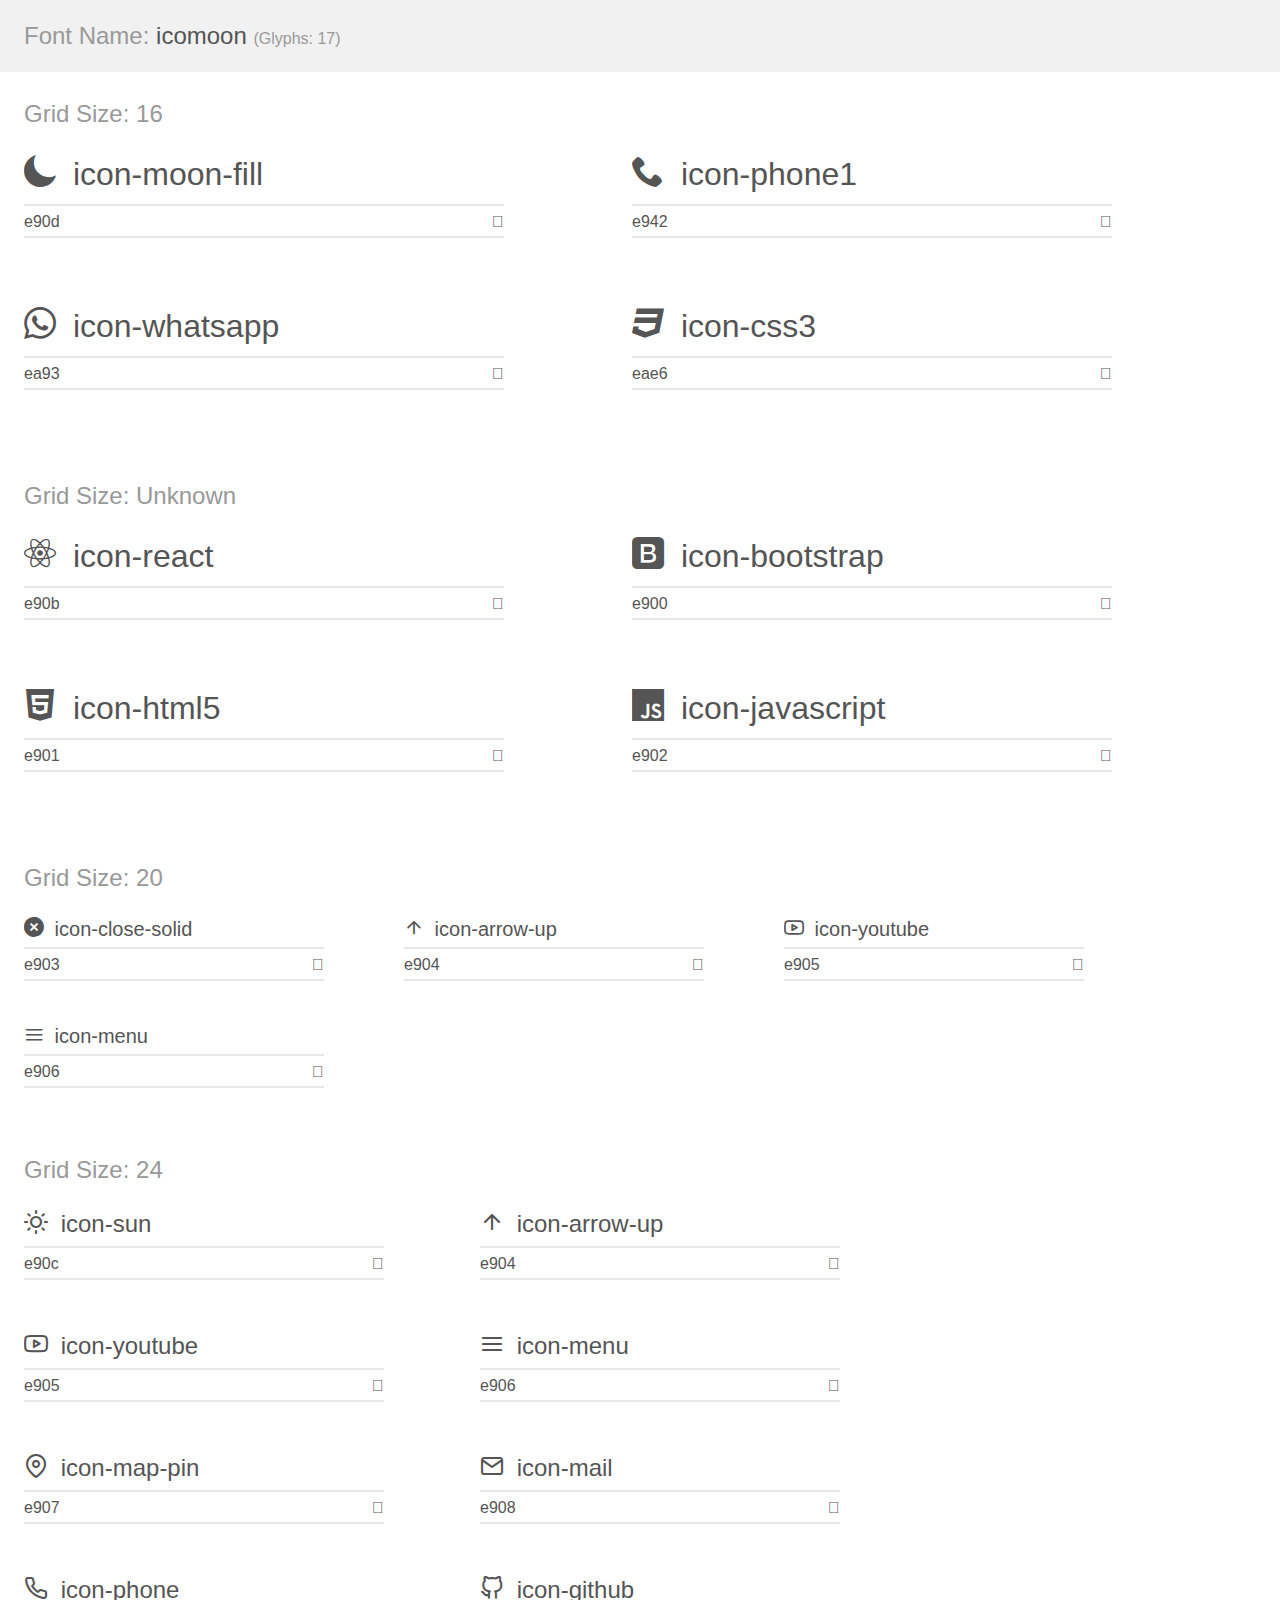
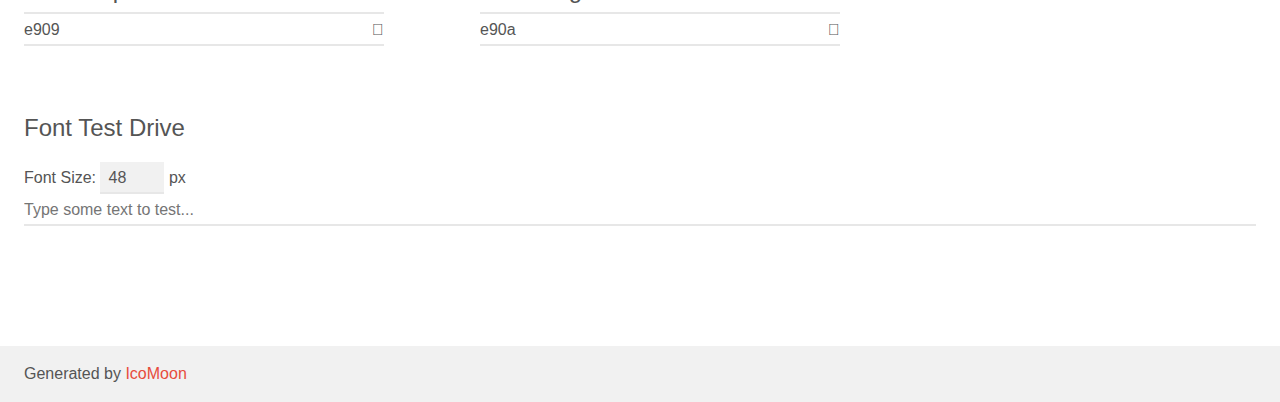
<file: assets/demo.html>
<!doctype html>
<html>
<head>
    <meta charset="utf-8">
    <title>IcoMoon Demo</title>
    <meta name="description" content="An Icon Font Generated By IcoMoon.io">
    <meta name="viewport" content="width=device-width, initial-scale=1">
    <link rel="stylesheet" href="demo-files/demo.css">
    <link rel="stylesheet" href="style.css"></head>
<body>
    <div class="bgc1 clearfix">
        <h1 class="mhmm mvm"><span class="fgc1">Font Name:</span> icomoon <small class="fgc1">(Glyphs:&nbsp;17)</small></h1>
    </div>
    <div class="clearfix mhl ptl">
        <h1 class="mvm mtn fgc1">Grid Size: 16</h1>
        <div class="glyph fs1">
            <div class="clearfix bshadow0 pbs">
                <span class="icon-moon-fill"></span>
                <span class="mls"> icon-moon-fill</span>
            </div>
            <fieldset class="fs0 size1of1 clearfix hidden-false">
                <input type="text" readonly value="e90d" class="unit size1of2" />
                <input type="text" maxlength="1" readonly value="&#xe90d;" class="unitRight size1of2 talign-right" />
            </fieldset>
            <div class="fs0 bshadow0 clearfix hidden-true">
                <span class="unit pvs fgc1">liga: </span>
                <input type="text" readonly value="" class="liga unitRight" />
            </div>
        </div>
        <div class="glyph fs1">
            <div class="clearfix bshadow0 pbs">
                <span class="icon-phone1"></span>
                <span class="mls"> icon-phone1</span>
            </div>
            <fieldset class="fs0 size1of1 clearfix hidden-false">
                <input type="text" readonly value="e942" class="unit size1of2" />
                <input type="text" maxlength="1" readonly value="&#xe942;" class="unitRight size1of2 talign-right" />
            </fieldset>
            <div class="fs0 bshadow0 clearfix hidden-true">
                <span class="unit pvs fgc1">liga: </span>
                <input type="text" readonly value="phone, telephone" class="liga unitRight" />
            </div>
        </div>
        <div class="glyph fs1">
            <div class="clearfix bshadow0 pbs">
                <span class="icon-whatsapp"></span>
                <span class="mls"> icon-whatsapp</span>
            </div>
            <fieldset class="fs0 size1of1 clearfix hidden-false">
                <input type="text" readonly value="ea93" class="unit size1of2" />
                <input type="text" maxlength="1" readonly value="&#xea93;" class="unitRight size1of2 talign-right" />
            </fieldset>
            <div class="fs0 bshadow0 clearfix hidden-true">
                <span class="unit pvs fgc1">liga: </span>
                <input type="text" readonly value="whatsapp, brand13" class="liga unitRight" />
            </div>
        </div>
        <div class="glyph fs1">
            <div class="clearfix bshadow0 pbs">
                <span class="icon-css3"></span>
                <span class="mls"> icon-css3</span>
            </div>
            <fieldset class="fs0 size1of1 clearfix hidden-false">
                <input type="text" readonly value="eae6" class="unit size1of2" />
                <input type="text" maxlength="1" readonly value="&#xeae6;" class="unitRight size1of2 talign-right" />
            </fieldset>
            <div class="fs0 bshadow0 clearfix hidden-true">
                <span class="unit pvs fgc1">liga: </span>
                <input type="text" readonly value="css3, w3c3" class="liga unitRight" />
            </div>
        </div>
    </div>
    <div class="clearfix mhl ptl">
        <h1 class="mvm mtn fgc1">Grid Size: Unknown</h1>
        <div class="glyph fs2">
            <div class="clearfix bshadow0 pbs">
                <span class="icon-react"></span>
                <span class="mls"> icon-react</span>
            </div>
            <fieldset class="fs0 size1of1 clearfix hidden-false">
                <input type="text" readonly value="e90b" class="unit size1of2" />
                <input type="text" maxlength="1" readonly value="&#xe90b;" class="unitRight size1of2 talign-right" />
            </fieldset>
            <div class="fs0 bshadow0 clearfix hidden-true">
                <span class="unit pvs fgc1">liga: </span>
                <input type="text" readonly value="" class="liga unitRight" />
            </div>
        </div>
        <div class="glyph fs2">
            <div class="clearfix bshadow0 pbs">
                <span class="icon-bootstrap"></span>
                <span class="mls"> icon-bootstrap</span>
            </div>
            <fieldset class="fs0 size1of1 clearfix hidden-false">
                <input type="text" readonly value="e900" class="unit size1of2" />
                <input type="text" maxlength="1" readonly value="&#xe900;" class="unitRight size1of2 talign-right" />
            </fieldset>
            <div class="fs0 bshadow0 clearfix hidden-true">
                <span class="unit pvs fgc1">liga: </span>
                <input type="text" readonly value="" class="liga unitRight" />
            </div>
        </div>
        <div class="glyph fs2">
            <div class="clearfix bshadow0 pbs">
                <span class="icon-html5"></span>
                <span class="mls"> icon-html5</span>
            </div>
            <fieldset class="fs0 size1of1 clearfix hidden-false">
                <input type="text" readonly value="e901" class="unit size1of2" />
                <input type="text" maxlength="1" readonly value="&#xe901;" class="unitRight size1of2 talign-right" />
            </fieldset>
            <div class="fs0 bshadow0 clearfix hidden-true">
                <span class="unit pvs fgc1">liga: </span>
                <input type="text" readonly value="" class="liga unitRight" />
            </div>
        </div>
        <div class="glyph fs2">
            <div class="clearfix bshadow0 pbs">
                <span class="icon-javascript"></span>
                <span class="mls"> icon-javascript</span>
            </div>
            <fieldset class="fs0 size1of1 clearfix hidden-false">
                <input type="text" readonly value="e902" class="unit size1of2" />
                <input type="text" maxlength="1" readonly value="&#xe902;" class="unitRight size1of2 talign-right" />
            </fieldset>
            <div class="fs0 bshadow0 clearfix hidden-true">
                <span class="unit pvs fgc1">liga: </span>
                <input type="text" readonly value="" class="liga unitRight" />
            </div>
        </div>
    </div>
    <div class="clearfix mhl ptl">
        <h1 class="mvm mtn fgc1">Grid Size: 20</h1>
        <div class="glyph fs3">
            <div class="clearfix bshadow0 pbs">
                <span class="icon-close-solid"></span>
                <span class="mls"> icon-close-solid</span>
            </div>
            <fieldset class="fs0 size1of1 clearfix hidden-false">
                <input type="text" readonly value="e903" class="unit size1of2" />
                <input type="text" maxlength="1" readonly value="&#xe903;" class="unitRight size1of2 talign-right" />
            </fieldset>
            <div class="fs0 bshadow0 clearfix hidden-true">
                <span class="unit pvs fgc1">liga: </span>
                <input type="text" readonly value="" class="liga unitRight" />
            </div>
        </div>
        <div class="glyph fs3">
            <div class="clearfix bshadow0 pbs">
                <span class="icon-arrow-up"></span>
                <span class="mls"> icon-arrow-up</span>
            </div>
            <fieldset class="fs0 size1of1 clearfix hidden-false">
                <input type="text" readonly value="e904" class="unit size1of2" />
                <input type="text" maxlength="1" readonly value="&#xe904;" class="unitRight size1of2 talign-right" />
            </fieldset>
            <div class="fs0 bshadow0 clearfix hidden-true">
                <span class="unit pvs fgc1">liga: </span>
                <input type="text" readonly value="" class="liga unitRight" />
            </div>
        </div>
        <div class="glyph fs3">
            <div class="clearfix bshadow0 pbs">
                <span class="icon-youtube"></span>
                <span class="mls"> icon-youtube</span>
            </div>
            <fieldset class="fs0 size1of1 clearfix hidden-false">
                <input type="text" readonly value="e905" class="unit size1of2" />
                <input type="text" maxlength="1" readonly value="&#xe905;" class="unitRight size1of2 talign-right" />
            </fieldset>
            <div class="fs0 bshadow0 clearfix hidden-true">
                <span class="unit pvs fgc1">liga: </span>
                <input type="text" readonly value="" class="liga unitRight" />
            </div>
        </div>
        <div class="glyph fs3">
            <div class="clearfix bshadow0 pbs">
                <span class="icon-menu"></span>
                <span class="mls"> icon-menu</span>
            </div>
            <fieldset class="fs0 size1of1 clearfix hidden-false">
                <input type="text" readonly value="e906" class="unit size1of2" />
                <input type="text" maxlength="1" readonly value="&#xe906;" class="unitRight size1of2 talign-right" />
            </fieldset>
            <div class="fs0 bshadow0 clearfix hidden-true">
                <span class="unit pvs fgc1">liga: </span>
                <input type="text" readonly value="" class="liga unitRight" />
            </div>
        </div>
    </div>
    <div class="clearfix mhl ptl">
        <h1 class="mvm mtn fgc1">Grid Size: 24</h1>
        <div class="glyph fs4">
            <div class="clearfix bshadow0 pbs">
                <span class="icon-sun"></span>
                <span class="mls"> icon-sun</span>
            </div>
            <fieldset class="fs0 size1of1 clearfix hidden-false">
                <input type="text" readonly value="e90c" class="unit size1of2" />
                <input type="text" maxlength="1" readonly value="&#xe90c;" class="unitRight size1of2 talign-right" />
            </fieldset>
            <div class="fs0 bshadow0 clearfix hidden-true">
                <span class="unit pvs fgc1">liga: </span>
                <input type="text" readonly value="" class="liga unitRight" />
            </div>
        </div>
        <div class="glyph fs4">
            <div class="clearfix bshadow0 pbs">
                <span class="icon-arrow-up"></span>
                <span class="mls"> icon-arrow-up</span>
            </div>
            <fieldset class="fs0 size1of1 clearfix hidden-false">
                <input type="text" readonly value="e904" class="unit size1of2" />
                <input type="text" maxlength="1" readonly value="&#xe904;" class="unitRight size1of2 talign-right" />
            </fieldset>
            <div class="fs0 bshadow0 clearfix hidden-true">
                <span class="unit pvs fgc1">liga: </span>
                <input type="text" readonly value="" class="liga unitRight" />
            </div>
        </div>
        <div class="glyph fs4">
            <div class="clearfix bshadow0 pbs">
                <span class="icon-youtube"></span>
                <span class="mls"> icon-youtube</span>
            </div>
            <fieldset class="fs0 size1of1 clearfix hidden-false">
                <input type="text" readonly value="e905" class="unit size1of2" />
                <input type="text" maxlength="1" readonly value="&#xe905;" class="unitRight size1of2 talign-right" />
            </fieldset>
            <div class="fs0 bshadow0 clearfix hidden-true">
                <span class="unit pvs fgc1">liga: </span>
                <input type="text" readonly value="" class="liga unitRight" />
            </div>
        </div>
        <div class="glyph fs4">
            <div class="clearfix bshadow0 pbs">
                <span class="icon-menu"></span>
                <span class="mls"> icon-menu</span>
            </div>
            <fieldset class="fs0 size1of1 clearfix hidden-false">
                <input type="text" readonly value="e906" class="unit size1of2" />
                <input type="text" maxlength="1" readonly value="&#xe906;" class="unitRight size1of2 talign-right" />
            </fieldset>
            <div class="fs0 bshadow0 clearfix hidden-true">
                <span class="unit pvs fgc1">liga: </span>
                <input type="text" readonly value="" class="liga unitRight" />
            </div>
        </div>
        <div class="glyph fs4">
            <div class="clearfix bshadow0 pbs">
                <span class="icon-map-pin"></span>
                <span class="mls"> icon-map-pin</span>
            </div>
            <fieldset class="fs0 size1of1 clearfix hidden-false">
                <input type="text" readonly value="e907" class="unit size1of2" />
                <input type="text" maxlength="1" readonly value="&#xe907;" class="unitRight size1of2 talign-right" />
            </fieldset>
            <div class="fs0 bshadow0 clearfix hidden-true">
                <span class="unit pvs fgc1">liga: </span>
                <input type="text" readonly value="" class="liga unitRight" />
            </div>
        </div>
        <div class="glyph fs4">
            <div class="clearfix bshadow0 pbs">
                <span class="icon-mail"></span>
                <span class="mls"> icon-mail</span>
            </div>
            <fieldset class="fs0 size1of1 clearfix hidden-false">
                <input type="text" readonly value="e908" class="unit size1of2" />
                <input type="text" maxlength="1" readonly value="&#xe908;" class="unitRight size1of2 talign-right" />
            </fieldset>
            <div class="fs0 bshadow0 clearfix hidden-true">
                <span class="unit pvs fgc1">liga: </span>
                <input type="text" readonly value="" class="liga unitRight" />
            </div>
        </div>
        <div class="glyph fs4">
            <div class="clearfix bshadow0 pbs">
                <span class="icon-phone"></span>
                <span class="mls"> icon-phone</span>
            </div>
            <fieldset class="fs0 size1of1 clearfix hidden-false">
                <input type="text" readonly value="e909" class="unit size1of2" />
                <input type="text" maxlength="1" readonly value="&#xe909;" class="unitRight size1of2 talign-right" />
            </fieldset>
            <div class="fs0 bshadow0 clearfix hidden-true">
                <span class="unit pvs fgc1">liga: </span>
                <input type="text" readonly value="" class="liga unitRight" />
            </div>
        </div>
        <div class="glyph fs4">
            <div class="clearfix bshadow0 pbs">
                <span class="icon-github"></span>
                <span class="mls"> icon-github</span>
            </div>
            <fieldset class="fs0 size1of1 clearfix hidden-false">
                <input type="text" readonly value="e90a" class="unit size1of2" />
                <input type="text" maxlength="1" readonly value="&#xe90a;" class="unitRight size1of2 talign-right" />
            </fieldset>
            <div class="fs0 bshadow0 clearfix hidden-true">
                <span class="unit pvs fgc1">liga: </span>
                <input type="text" readonly value="" class="liga unitRight" />
            </div>
        </div>
    </div>

    <!--[if gt IE 8]><!-->
    <div class="mhl clearfix mbl">
        <h1>Font Test Drive</h1>
        <label>
            Font Size: <input id="fontSize" type="number" class="textbox0 mbm"
            min="8" value="48" />
            px
        </label>
        <input id="testText" type="text" class="phl size1of1 mvl"
        placeholder="Type some text to test..." value=""/>
        <div id="testDrive" class="icon-" style="font-family: icomoon">&nbsp;
        </div>
    </div>
    <!--<![endif]-->
    <div class="bgc1 clearfix">
        <p class="mhl">Generated by <a href="https://icomoon.io/app">IcoMoon</a></p>
    </div>

    <script src="demo-files/demo.js"></script>
</body>
</html>
</file>
<file: assets/demo-files/demo.css>
body {
  padding: 0;
  margin: 0;
  font-family: sans-serif;
  font-size: 1em;
  line-height: 1.5;
  color: #555;
  background: #fff;
}
h1 {
  font-size: 1.5em;
  font-weight: normal;
}
small {
  font-size: .66666667em;
}
a {
  color: #e74c3c;
  text-decoration: none;
}
a:hover, a:focus {
  box-shadow: 0 1px #e74c3c;
}
.bshadow0, input {
  box-shadow: inset 0 -2px #e7e7e7;
}
input:hover {
  box-shadow: inset 0 -2px #ccc;
}
input, fieldset {
  font-family: sans-serif;
  font-size: 1em;
  margin: 0;
  padding: 0;
  border: 0;
}
input {
  color: inherit;
  line-height: 1.5;
  height: 1.5em;
  padding: .25em 0;
}
input:focus {
  outline: none;
  box-shadow: inset 0 -2px #449fdb;
}
.glyph {
  font-size: 16px;
  width: 15em;
  padding-bottom: 1em;
  margin-right: 4em;
  margin-bottom: 1em;
  float: left;
  overflow: hidden;
}
.liga {
  width: 80%;
  width: calc(100% - 2.5em);
}
.talign-right {
  text-align: right;
}
.talign-center {
  text-align: center;
}
.bgc1 {
  background: #f1f1f1;
}
.fgc1 {
  color: #999;
}
.fgc0 {
  color: #000;
}
p {
  margin-top: 1em;
  margin-bottom: 1em;
}
.mvm {
  margin-top: .75em;
  margin-bottom: .75em;
}
.mtn {
  margin-top: 0;
}
.mtl, .mal {
  margin-top: 1.5em;
}
.mbl, .mal {
  margin-bottom: 1.5em;
}
.mal, .mhl {
  margin-left: 1.5em;
  margin-right: 1.5em;
}
.mhmm {
  margin-left: 1em;
  margin-right: 1em;
}
.mls {
  margin-left: .25em;
}
.ptl {
  padding-top: 1.5em;
}
.pbs, .pvs {
  padding-bottom: .25em;
}
.pvs, .pts {
  padding-top: .25em;
}
.unit {
  float: left;
}
.unitRight {
  float: right;
}
.size1of2 {
  width: 50%;
}
.size1of1 {
  width: 100%;
}
.clearfix:before, .clearfix:after {
  content: " ";
  display: table;
}
.clearfix:after {
  clear: both;
}
.hidden-true {
  display: none;
}
.textbox0 {
  width: 3em;
  background: #f1f1f1;
  padding: .25em .5em;
  line-height: 1.5;
  height: 1.5em;
}
#testDrive {
  display: block;
  padding-top: 24px;
  line-height: 1.5;
}
.fs0 {
  font-size: 16px;
}
.fs1 {
  font-size: 32px;
}
.fs2 {
  font-size: 32px;
}
.fs3 {
  font-size: 20px;
}
.fs4 {
  font-size: 24px;
}
</file>
<file: assets/style.css>
@font-face {
  font-family: 'icomoon';
  src:  url('fonts/icomoon.eot?wf0o4j');
  src:  url('fonts/icomoon.eot?wf0o4j#iefix') format('embedded-opentype'),
    url('fonts/icomoon.ttf?wf0o4j') format('truetype'),
    url('fonts/icomoon.woff?wf0o4j') format('woff'),
    url('fonts/icomoon.svg?wf0o4j#icomoon') format('svg');
  font-weight: normal;
  font-style: normal;
  font-display: block;
}

[class^="icon-"], [class*=" icon-"] {
  /* use !important to prevent issues with browser extensions that change fonts */
  font-family: 'icomoon' !important;
  speak: never;
  font-style: normal;
  font-weight: normal;
  font-variant: normal;
  text-transform: none;
  line-height: 1;

  /* Better Font Rendering =========== */
  -webkit-font-smoothing: antialiased;
  -moz-osx-font-smoothing: grayscale;
}

.icon-moon-fill:before {
  content: "\e90d";
}
.icon-phone1:before {
  content: "\e942";
}
.icon-whatsapp:before {
  content: "\ea93";
}
.icon-css3:before {
  content: "\eae6";
}
.icon-react:before {
  content: "\e90b";
}
.icon-bootstrap:before {
  content: "\e900";
}
.icon-html5:before {
  content: "\e901";
}
.icon-javascript:before {
  content: "\e902";
}
.icon-close-solid:before {
  content: "\e903";
}
.icon-arrow-up:before {
  content: "\e904";
}
.icon-youtube:before {
  content: "\e905";
}
.icon-menu:before {
  content: "\e906";
}
.icon-sun:before {
  content: "\e90c";
}
.icon-arrow-up:before {
  content: "\e904";
}
.icon-youtube:before {
  content: "\e905";
}
.icon-menu:before {
  content: "\e906";
}
.icon-map-pin:before {
  content: "\e907";
}
.icon-mail:before {
  content: "\e908";
}
.icon-phone:before {
  content: "\e909";
}
.icon-github:before {
  content: "\e90a";
}
</file>
